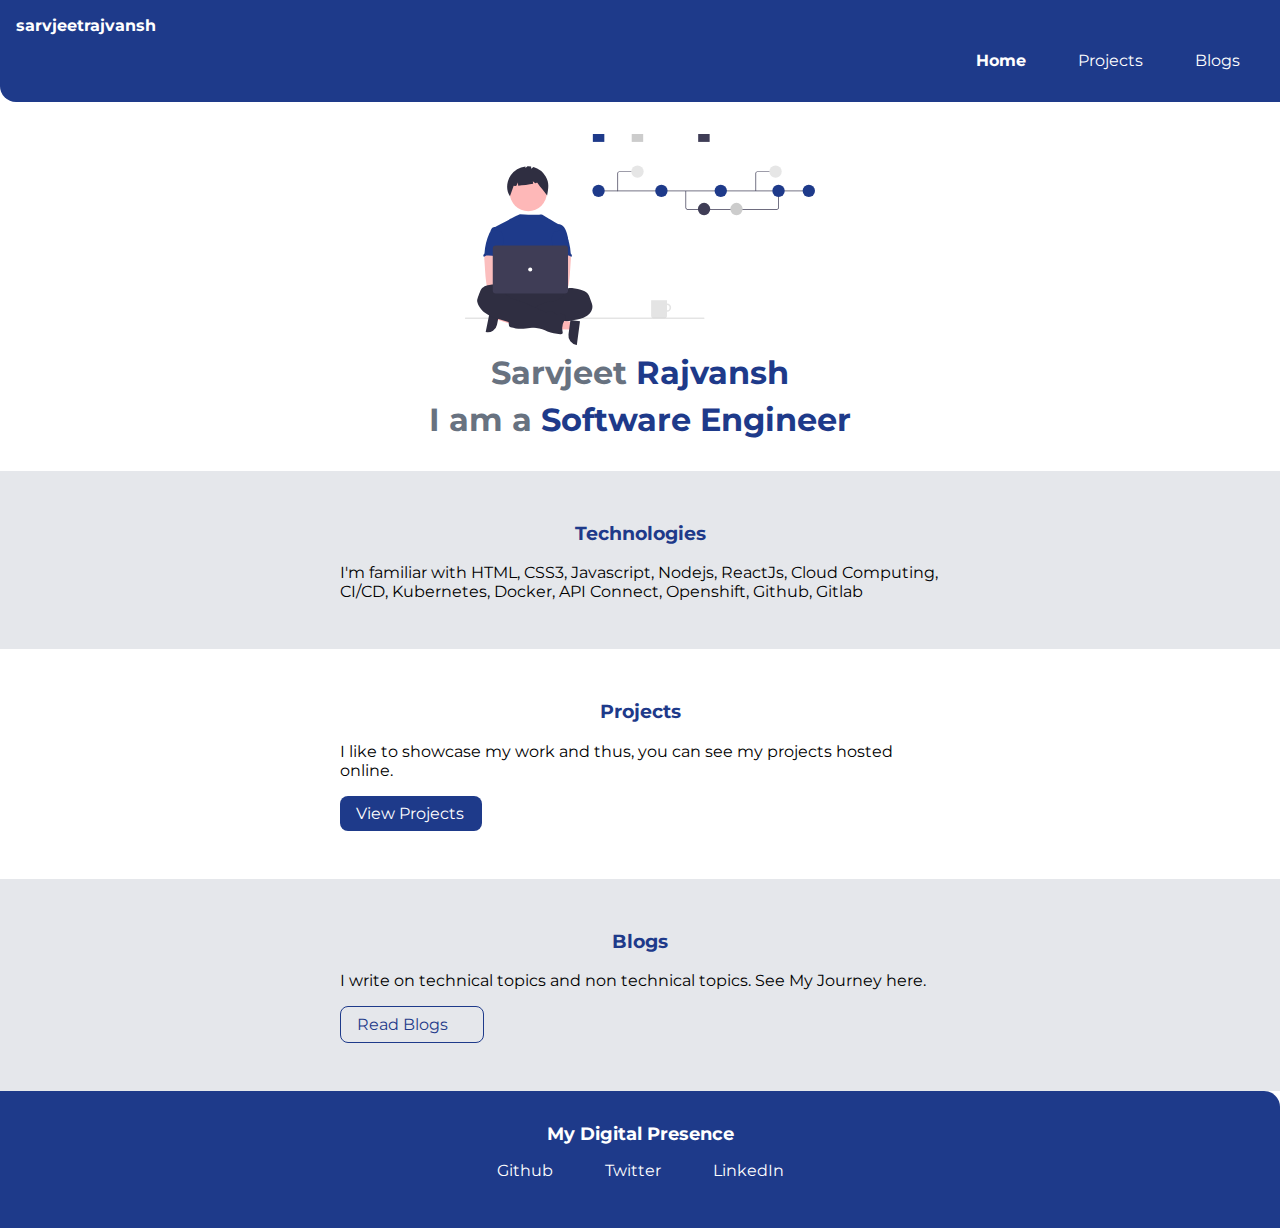
<file: index.html>
<!DOCTYPE html>
<html lang="en">

<head>
    <meta charset="UTF-8">
    <meta http-equiv="X-UA-Compatible" content="IE=edge">
    <meta name="viewport" content="width=device-width, initial-scale=1.0">
    <link rel="stylesheet" href="index.css">
    <title>Home | Sarvjeet</title>
</head>

<body>
    <nav class="navigation container">
        <div class="nav-brand"> <a href="/">sarvjeetrajvansh</a> </div>
        <ul class="list-non-bullet nav-pills">
            <li class="list-item-inline"><a class="link link-active" href="/index.html">Home</a></li>
            <li class="list-item-inline"><a class="link " href="/projects.html">Projects</a></li>
            <li class="list-item-inline"><a class="link " href="/blogs.html">Blogs</a></li>
        </ul>
    </nav>
    <header class="hero">
        <img class="hero-img" src="hero.svg" alt="hero_img">
        <h1 class=" hero-heading">Sarvjeet <span class="heading-inverted">Rajvansh</span></h1>
        <h1 class=" hero-heading">I am a <span class="heading-inverted">Software Engineer</span> </h1>
    </header>
    <section class="section ow">
        <div class="container container-center">
            <h3>Technologies</h3>
            <p> I'm familiar with HTML, CSS3, Javascript, Nodejs, ReactJs, Cloud Computing, CI/CD, Kubernetes, Docker, API Connect, Openshift, Github, Gitlab</p>
        </div>
    </section>
    <section class="section">
        <div class="container container-center">
            <h3>Projects</h3>
            <p>I like to showcase my work and thus, you can see my projects hosted online.</p>
            <a class="link link-primary" href="/projects.html">View Projects</a>
        </div>
    </section>
    <section class="section ow">
        <div class="container container-center">
            <h3>Blogs</h3>
            <p>I write on technical topics and non technical topics. See My Journey here.</p>
            <a class="link link-secondary" href="/blogs.html">Read Blogs</a>
        </div>
    </section>
    <footer class="footer">
        <div class="footer-header">My Digital Presence </div>
        <ul class="social-links list-non-bullet">
            <li class="list-item-inline"><a class="link " href="https://github.com/sarvjeetrajvansh"
                    target="_blank">Github</a> </li>
            <li class="list-item-inline"><a class="link " href="https://twitter.com/sarrajva" target="_blank">Twitter</a>
            </li>
            <li class="list-item-inline"><a class="link " href="https://www.linkedin.com/in/sarvjeetrajvansh/"
                    target="_blank">LinkedIn</a></li>
        </ul>
    </footer>



</body>

</html>
</file>
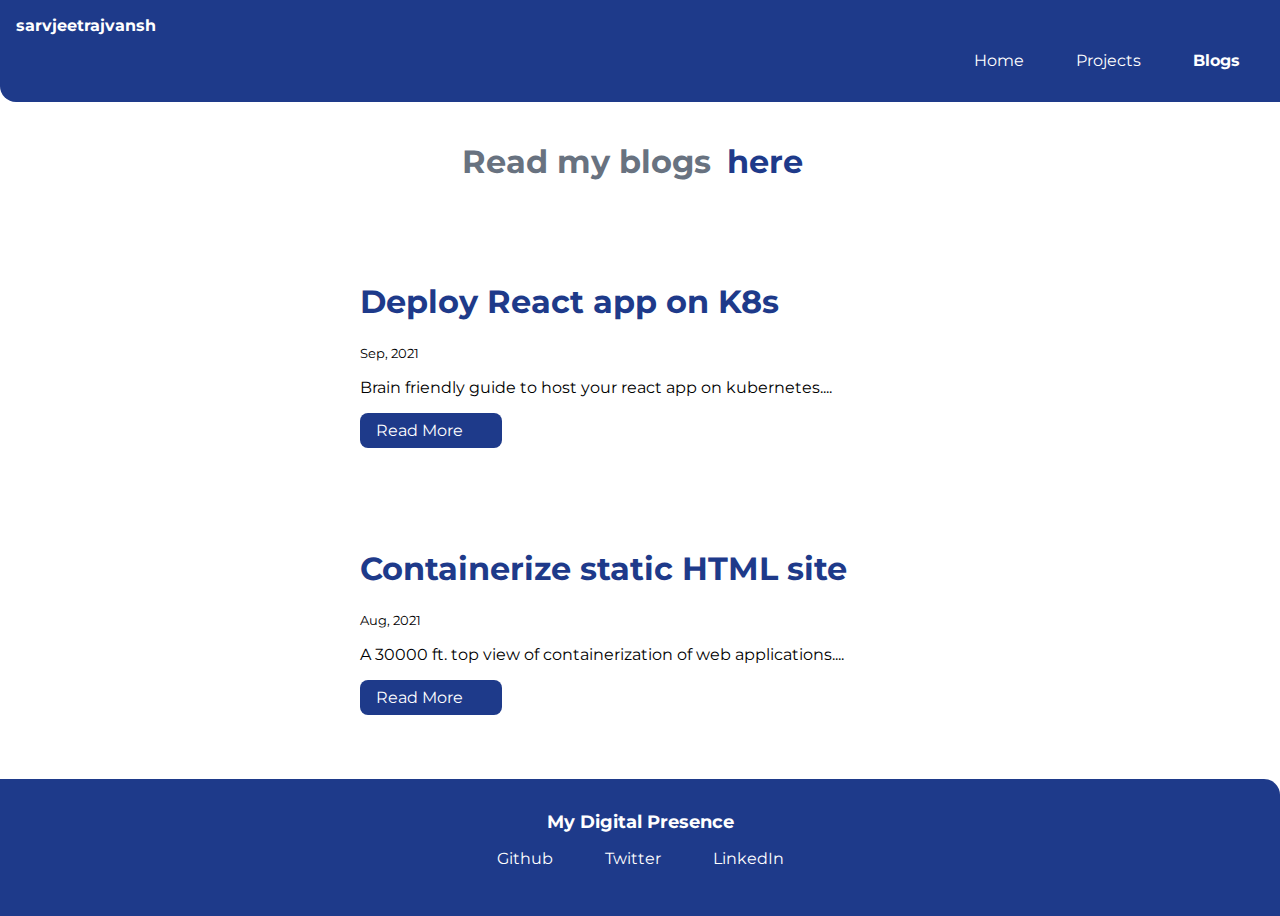
<file: blogs.html>
<!DOCTYPE html>
<html lang="en">

<head>
    <meta charset="UTF-8">
    <meta http-equiv="X-UA-Compatible" content="IE=edge">
    <meta name="viewport" content="width=device-width, initial-scale=1.0">
    <link rel="stylesheet" href="index.css">
    <title>Blogs | sarvjeet </title>
</head>

<body>
    <nav class="navigation container">
        <div class="nav-brand"> <a href="/">sarvjeetrajvansh</a> </div>
        <ul class="list-non-bullet nav-pills">
            <li class="list-item-inline"><a class="link " href="/index.html">Home</a></li>
            <li class="list-item-inline"><a class="link " href="/projects.html">Projects</a></li>
            <li class="list-item-inline"><a class="link link-active" href="/blogs.html">Blogs</a></li>
        </ul>
    </nav>
    <header class="hero">
        <h1 class="hero-heading">Read my blogs<span class="heading-inverted"><a class=" link heading-inverted" target="_blank" href="https://2minutestech.in">here</a></span></h1>
    </header>
     
    <ul class="list-non-bullet">
        <li>
            <article class="container container-center showcase-list">
                <h1>Deploy React app on K8s</h1>
                <small>Sep, 2021</small>
                <p> Brain friendly guide to host your react app on kubernetes....
            </p>
                <a class="link link-primary" target="_blank" href="https://2minutestech.in/deploy-react-app-on-k8s">Read More</a>
            </article>
        </li>
        <li>
            <article class="container container-center showcase-list">
                <h1>Containerize static HTML site</h1>
                <small>Aug, 2021</small>
                <p> A 30000 ft. top view of containerization of web applications....

            </p>
                <a class="link link-primary" target="_blank" href="https://2minutestech.in/dockerizehtmlsite">Read More</a>
            </article>
        </li>
        </ul>


    <footer class="footer">
        <div class="footer-header">My Digital Presence </div>
        <ul class="social-links list-non-bullet">
            <li class="list-item-inline"><a class="link "  href="https://github.com/sarvjeetrajvansh"
                    target="_blank">Github</a> </li>
            <li class="list-item-inline"><a class="link " href="https://twitter.com/sarrajva" target="_blank">Twitter</a>
            </li>
            <li class="list-item-inline"><a class="link " href="https://www.linkedin.com/in/sarvjeetrajvansh/"
                    target="_blank">LinkedIn</a></li>
        </ul>
    </footer>
</body>

</html>
</file>
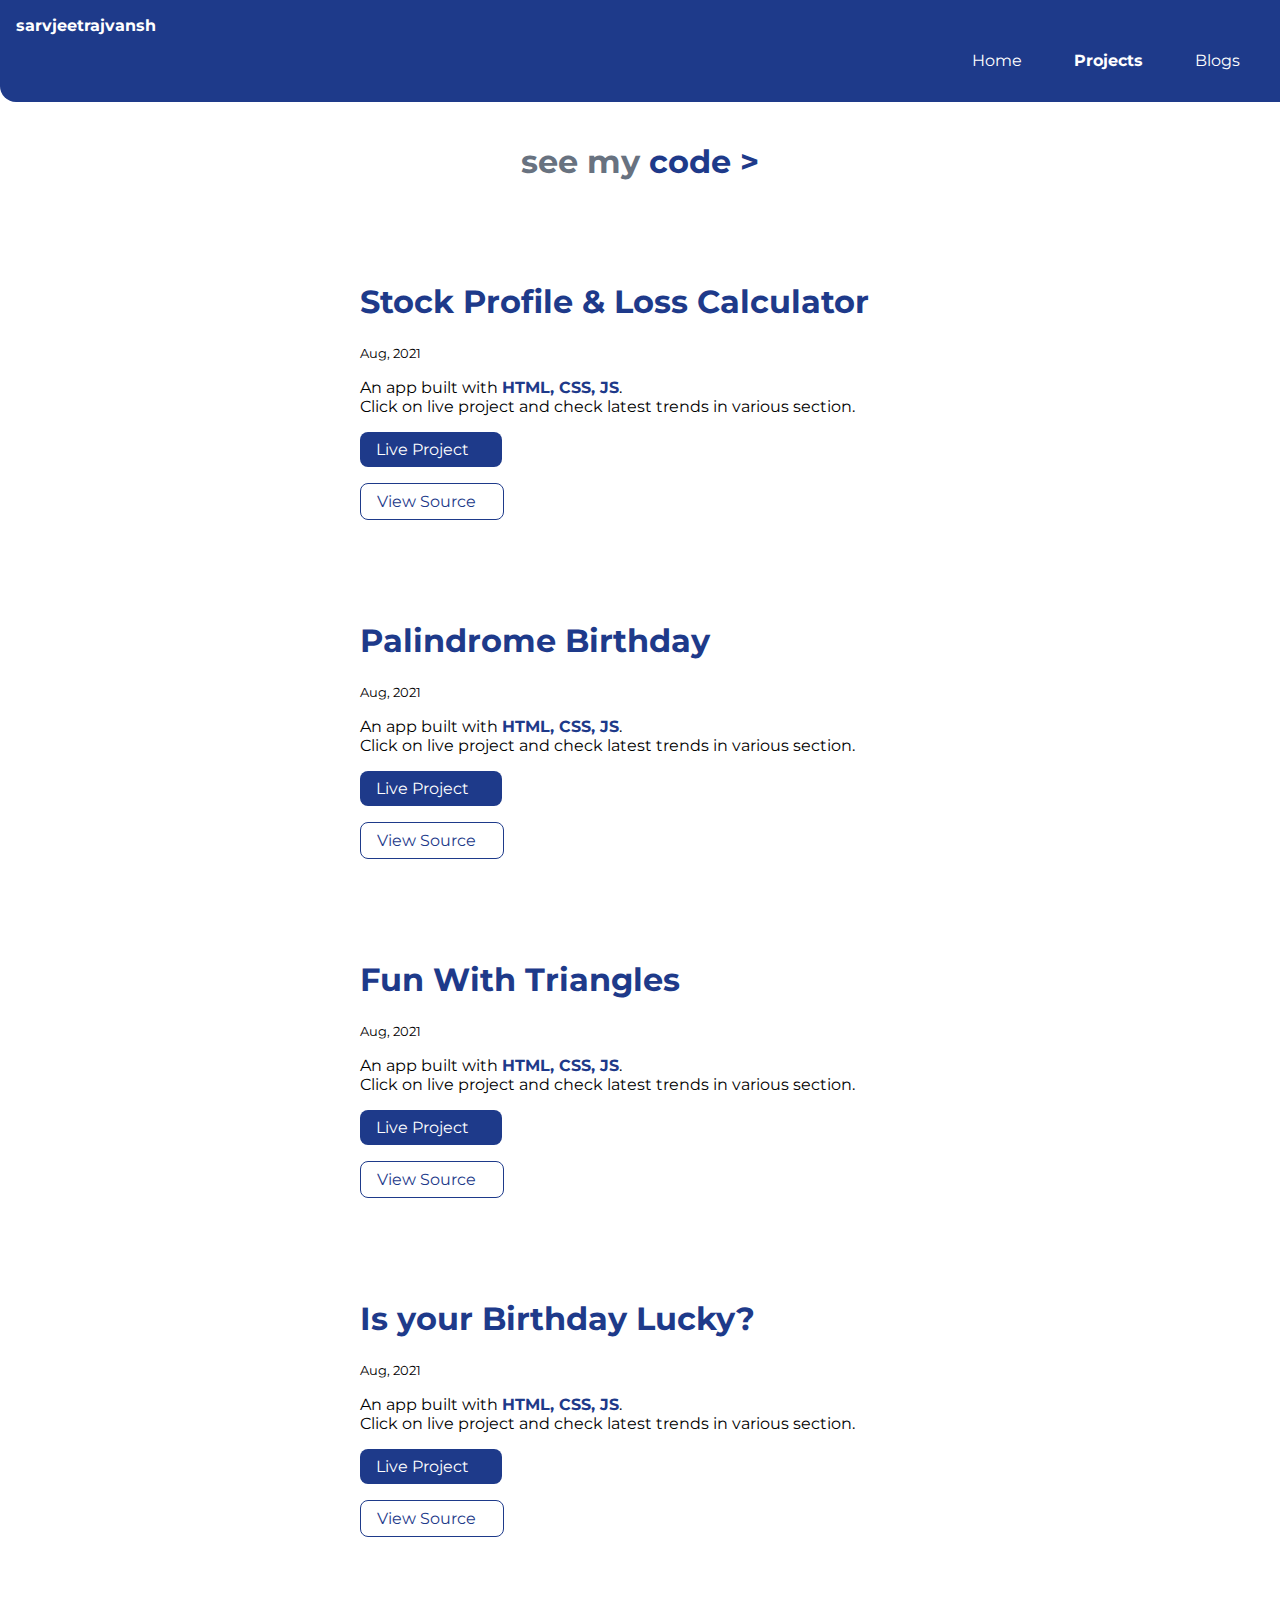
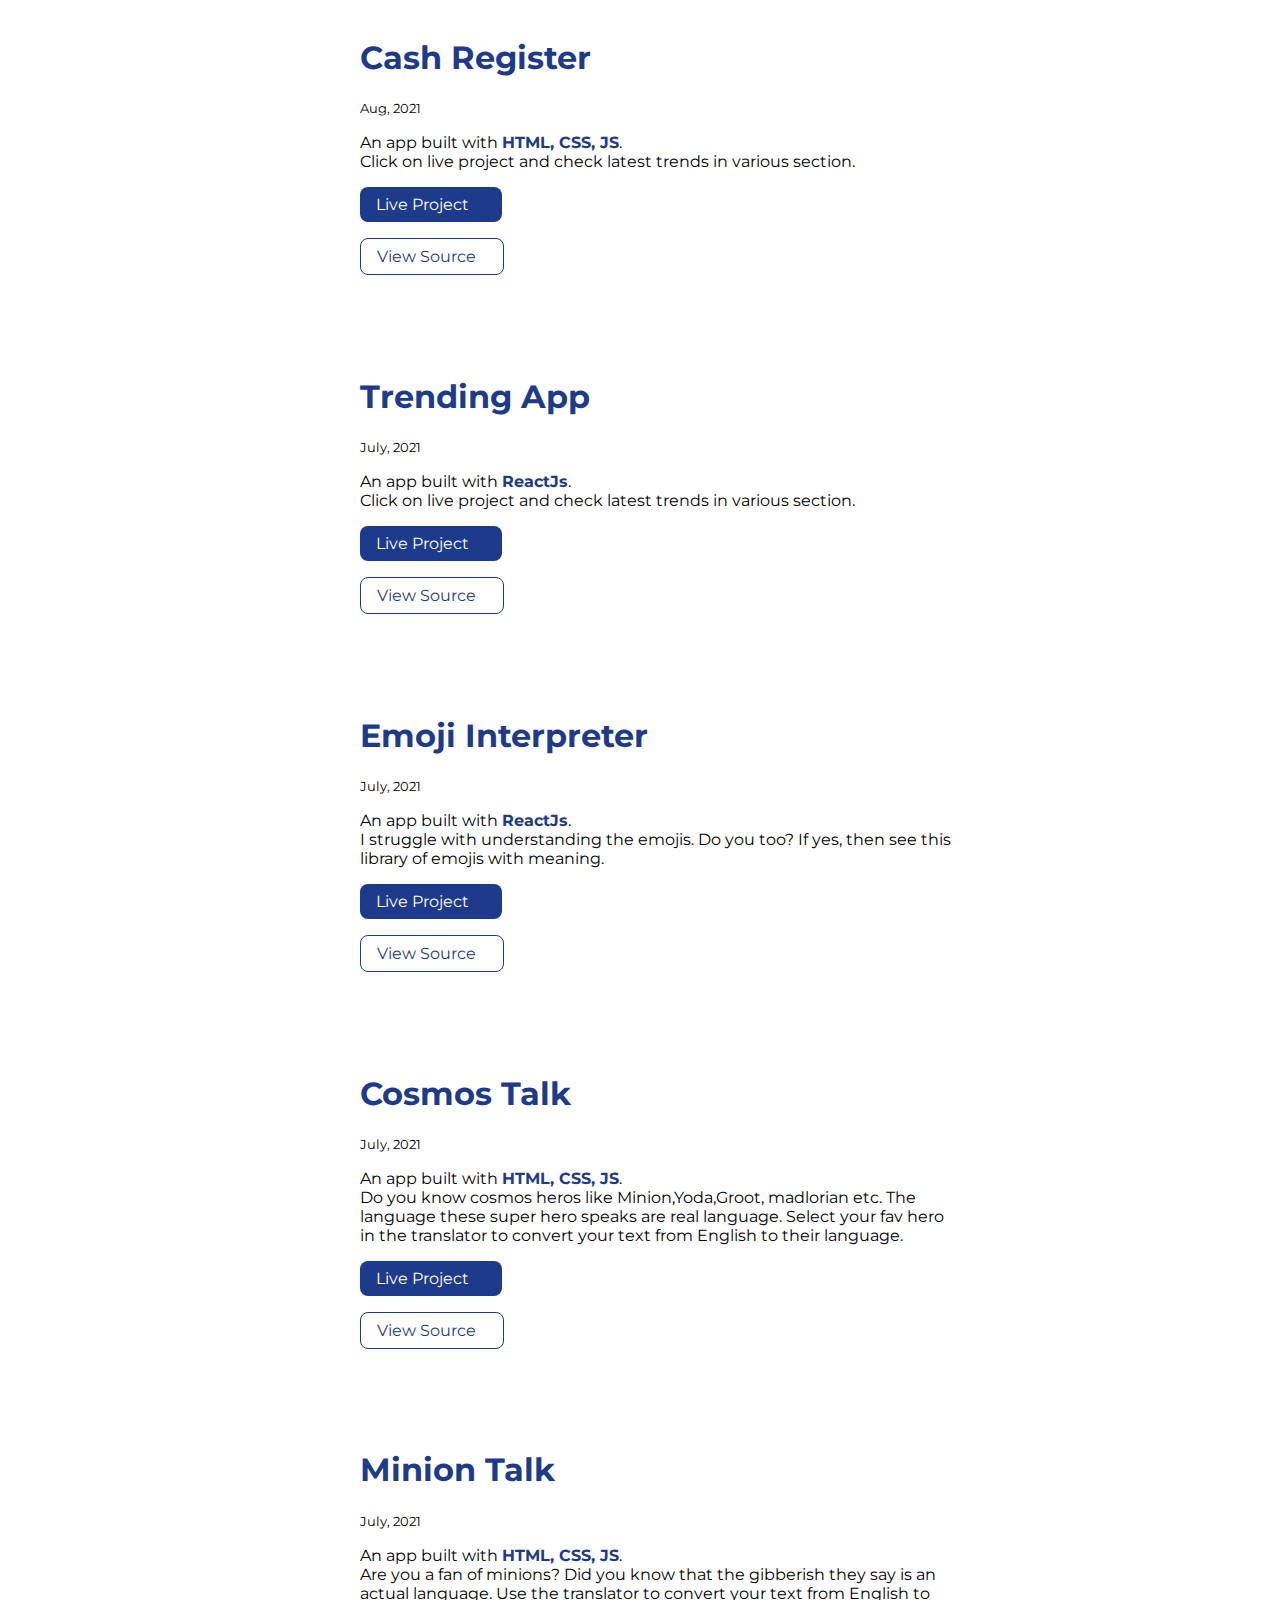
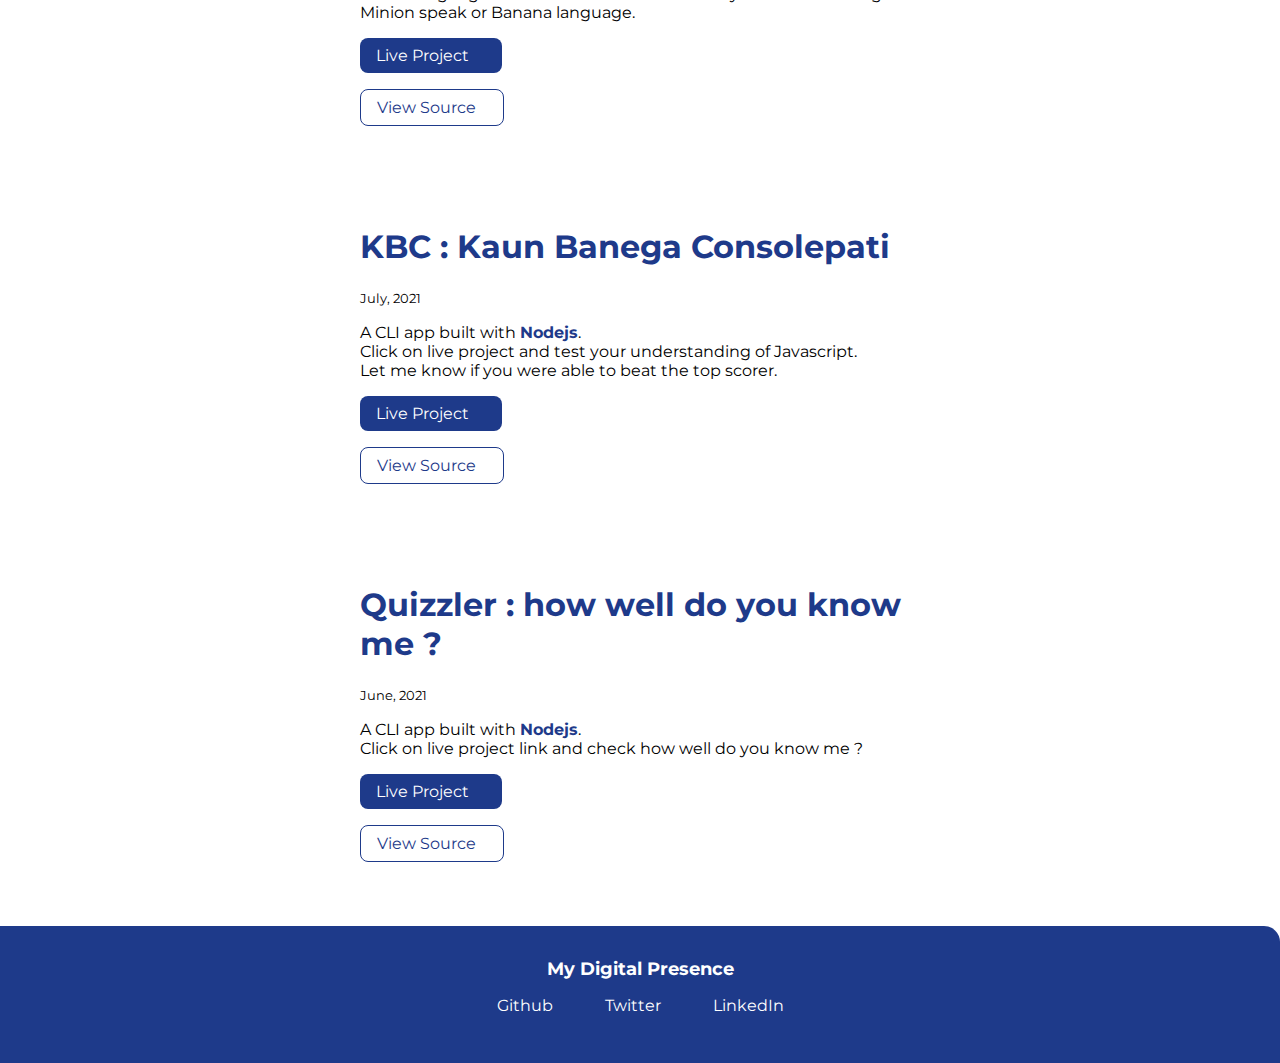
<file: projects.html>
<!DOCTYPE html>
<html lang="en">

<head>
    <meta charset="UTF-8">
    <meta http-equiv="X-UA-Compatible" content="IE=edge">
    <meta name="viewport" content="width=device-width, initial-scale=1.0">
    <link rel="stylesheet" href="index.css">
    <title>Projects | Sarvjeet</title>
</head>

<body>
    <nav class="navigation container">
        <div class="nav-brand"> <a href="/">sarvjeetrajvansh</a> </div>
        <ul class="list-non-bullet nav-pills">
            <li class="list-item-inline"><a class="link " href="/index.html">Home</a></li>
            <li class="list-item-inline"><a class="link link-active" href="/projects.html">Projects</a></li>
            <li class="list-item-inline"><a class="link " href="/blogs.html">Blogs</a></li>
        </ul>
    </nav>
    <header class="hero">
        <h1 class="hero-heading">see my <span class="heading-inverted"> code ></span> </h1>
    </header>
    <ul class="list-non-bullet">
         <li>
            <article class="container container-center showcase-list">
                <h1>
                    Stock Profile & Loss Calculator  </h1>
                <small>Aug, 2021</small>
                 <p> An app built with <strong>HTML, CSS, JS</strong>. <br>
                    Click on live project and check latest trends in various section.
            </p>
                <a class="link link-primary" target="_blank"href="https://sharegrossvalue.netlify.app/">Live Project</a>
                <a class="link link-secondary" target="_blank"href="https://github.com/sarvjeetrajvansh/sharegrossvalue.git">View Source</a>
            </article>
        </li>
         <li>
            <article class="container container-center showcase-list">
                <h1>
                    Palindrome Birthday  </h1>
                <small>Aug, 2021</small>
                 <p> An app built with <strong>HTML, CSS, JS</strong>. <br>
                    Click on live project and check latest trends in various section.
            </p>
                <a class="link link-primary" target="_blank"href="https://palinbdy.netlify.app/">Live Project</a>
                <a class="link link-secondary" target="_blank"href="https://github.com/sarvjeetrajvansh/palindromebirthday.git">View Source</a>
            </article>
        </li>
         <li>
            <article class="container container-center showcase-list">
                <h1>
                    Fun With Triangles  </h1>
                <small>Aug, 2021</small>
                 <p> An app built with <strong>HTML, CSS, JS</strong>. <br>
                    Click on live project and check latest trends in various section.
            </p>
                <a class="link link-primary" target="_blank"href="https://triq.netlify.app/">Live Project</a>
                <a class="link link-secondary" target="_blank"href="https://github.com/sarvjeetrajvansh/funwithtriangles.git">View Source</a>
            </article>
        </li>
         <li>
            <article class="container container-center showcase-list">
                <h1>
                    Is your Birthday Lucky?  </h1>
                <small>Aug, 2021</small>
                 <p> An app built with <strong>HTML, CSS, JS</strong>. <br>
                    Click on live project and check latest trends in various section.
            </p>
                <a class="link link-primary" target="_blank"href="https://checkyourluckybdy.netlify.app/">Live Project</a>
                <a class="link link-secondary" target="_blank"href="https://github.com/sarvjeetrajvansh/Is-your-birthdate-Lucky.git">View Source</a>
            </article>
        </li>
         <li>
            <article class="container container-center showcase-list">
                <h1>
                   Cash Register  </h1>
                <small>Aug, 2021</small>
                <p> An app built with <strong>HTML, CSS, JS</strong>. <br>
                    Click on live project and check latest trends in various section.
            </p>
                <a class="link link-primary" target="_blank"href="https://exchangecounter.netlify.app/">Live Project</a>
                <a class="link link-secondary" target="_blank"href="https://github.com/sarvjeetrajvansh/cashregister.git">View Source</a>
            </article>
        </li>
        <li>
            <article class="container container-center showcase-list">
                <h1>
                    Trending App  </h1>
                <small>July, 2021</small>
                <p> An app built with <strong>ReactJs</strong>. <br>
                    Click on live project and check latest trends in various section.
            </p>
                <a class="link link-primary" target="_blank"href="https://trendify.netlify.app/">Live Project</a>
                <a class="link link-secondary" target="_blank"href="https://github.com/sarvjeetrajvansh/trendingapp">View Source</a>
            </article>
        </li>
        <li>
            <article class="container container-center showcase-list">
                <h1>
                   Emoji Interpreter</h1>
                <small>July, 2021</small>
                <p> An app built with <strong>ReactJs</strong>. <br>
                    I struggle with understanding the emojis. Do you too? If yes, then see this library of emojis with meaning.
                </p>
                <a class="link link-primary" target="_blank"href="https://emotico.netlify.app/">Live Project</a>
                <a class="link link-secondary" target="_blank"href="https://github.com/sarvjeetrajvansh/emojiapp">View Source</a>
            </article>
        </li>
        <li>
            <article class="container container-center showcase-list">
                <h1>
                  Cosmos Talk  </h1>
                <small>July, 2021</small>
                <p> An app built with <strong>HTML, CSS, JS</strong>. <br>
                    Do you know cosmos heros like Minion,Yoda,Groot, madlorian etc.
                    The language these super hero speaks are real language.
                    Select your fav hero in the translator to convert your text from English to their language.
                </p>
                <a class="link link-primary" target="_blank" href="https://cosmostalk.netlify.app/">Live Project</a>
                <a class="link link-secondary" target="_blank" href="https://github.com/sarvjeetrajvansh/cosmostalk">View Source</a>
            </article>
        </li>
        <li>
            <article class="container container-center showcase-list">
                <h1>
                  Minion Talk  </h1>
                <small>July, 2021</small>
                
                <p> An app built with <strong>HTML, CSS, JS</strong>. <br>
                    Are you a fan of minions? Did you know that the gibberish they say is an actual language. Use the translator to convert your text from English to Minion speak or Banana language.
            </p>
                <a class="link link-primary" target="_blank" href="https://minionverses.netlify.app/">Live Project</a>
                <a class="link link-secondary" target="_blank" href="https://github.com/sarvjeetrajvansh/MinionTalk">View Source</a>
            </article>
        </li>
        <li>
            <article class="container container-center showcase-list">
                <h1>
                   KBC : Kaun Banega Consolepati  </h1>
                <small>July, 2021</small>
                <p> A CLI app built with <strong>Nodejs</strong>. <br>
                    Click on live project and test your understanding of Javascript.
               <br> Let me know if you were able to beat the top scorer.
            </p>
                <a class="link link-primary" target="_blank" href="https://replit.com/@sarrajva/kbc?embed=1&output">Live Project</a>
                <a class="link link-secondary" target="_blank" href="https://github.com/sarvjeetrajvansh/kbc">View Source</a>
            </article>
        </li>
        <li>
            <article class="container container-center showcase-list">
                <h1>
                    Quizzler : how well do you know me ?
                </h1>
                <small>June, 2021</small>
                <p>A CLI app built with <strong>Nodejs</strong>. <br> Click on live project link and check how well do you know me ?</p>
                <a class="link link-primary" target="_blank" href="https://replit.com/@sarrajva/quizzler?embed=1&output">Live Project</a>
                <a class="link link-secondary" target="_blank" href="https://github.com/sarvjeetrajvansh/quizzler">View Source</a>
            </article>
        </li>

    </ul>
    <footer class="footer">
        <div class="footer-header">My Digital Presence </div>
        <ul class="social-links list-non-bullet">
            <li class="list-item-inline"><a class="link " href="https://github.com/sarvjeetrajvansh"
                    target="_blank">Github</a> </li>
            <li class="list-item-inline"><a class="link " href="https://twitter.com/sarrajva" target="_blank">Twitter</a>
            </li>
            <li class="list-item-inline"><a class="link " href="https://www.linkedin.com/in/sarvjeetrajvansh/"
                    target="_blank">LinkedIn</a></li>
        </ul>
    </footer>

</body>

</html>
</file>
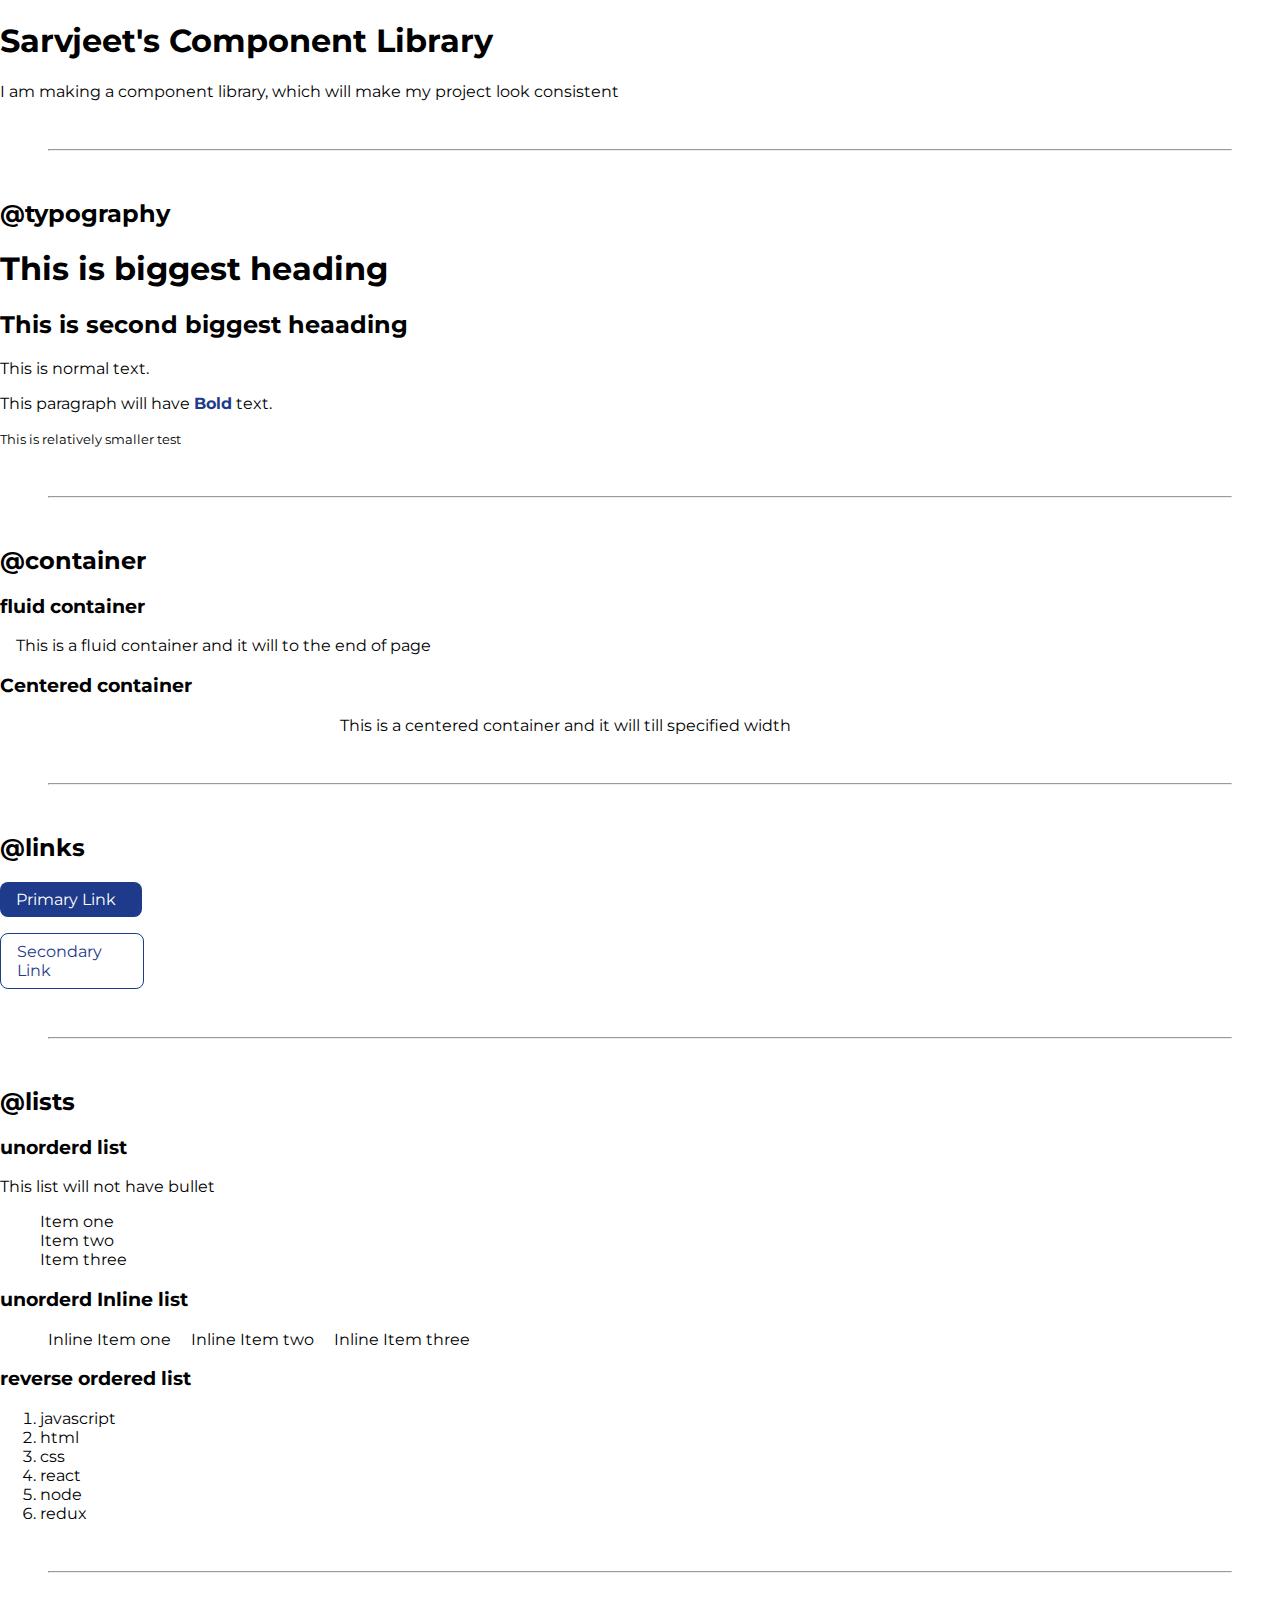
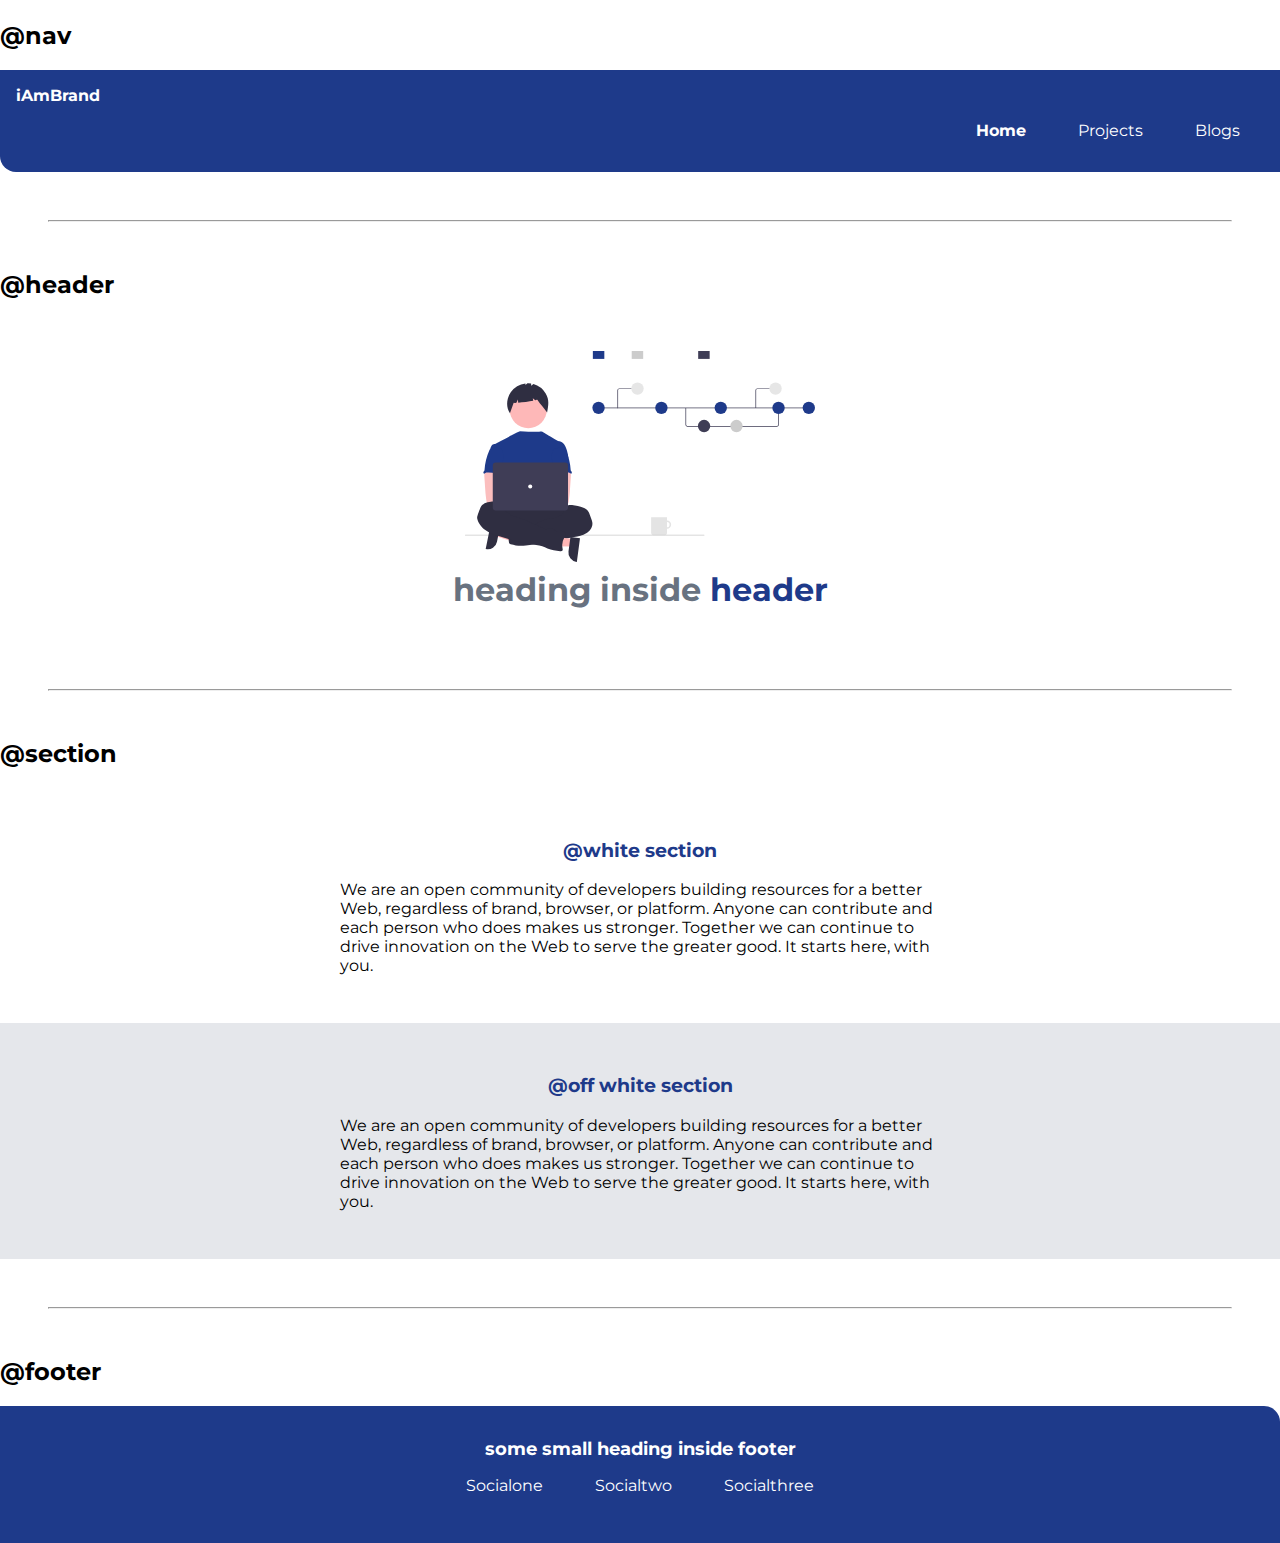
<file: lib/component.html>
<!DOCTYPE html>
<html lang="en">

<head>
    <meta charset="UTF-8">
    <meta http-equiv="X-UA-Compatible" content="IE=edge">
    <meta name="viewport" content="width=device-width, initial-scale=1.0">
    <link rel="stylesheet" href="/index.css">
    <title>Component Library</title>
</head>

<body>
    <h1>Sarvjeet's Component Library</h1>
    <p>I am making a component library, which will make my project look consistent</p>
    <hr>
    <h2>@typography</h2>
    <h1>This is biggest heading</h1>
    <h2> This is second biggest heaading</h2>
    <p>This is normal text.</p>
    <p>This paragraph will have <strong>Bold</strong> text.</p>
    <small>This is relatively smaller test</small>
    <hr>
    <h2>@container</h2>
    <h3>fluid container</h3>
    <div class="container ">This is a fluid container and it will to the end of page</div>

    <h3>Centered container</h3>
    <div class=" container container-center">This is a centered container and it will till specified width</div>

    <hr>
    <h2>@links</h2>
    <a class="link link-primary" href="/">Primary Link</a>
    <a class="link link-secondary" href="/">Secondary Link</a>
    <hr>

    <h2>@lists</h2>
    <h3>unorderd list</h3>
    <p>This list will not have bullet</p>
    <ul class="list-non-bullet">
        <li> Item one</li>
        <li> Item two</li>
        <li> Item three</li>
    </ul>

    <h3>unorderd Inline list</h3>
    <ul class="list-non-bullet">
        <li class="list-item-inline">Inline Item one</li>
        <li class="list-item-inline">Inline Item two</li>
        <li class="list-item-inline">Inline Item three</li>
    </ul>

    <h3>reverse ordered list</h3>
    <ol>
        <li>javascript</li>
        <li>html</li>
        <li>css</li>
        <li>react</li>
        <li>node</li>
        <li>redux</li>
    </ol>
    <hr>
    <h2>@nav</h2>
    <nav class="navigation container">
        <div class="nav-brand">iAmBrand</div>
        <ul class="list-non-bullet nav-pills">
            <li class="list-item-inline"><a class="link link-active" href="/">Home</a></li>
            <li class="list-item-inline"><a class="link " href="/">Projects</a></li>
            <li class="list-item-inline"><a class="link " href="/">Blogs</a></li>
        </ul>
    </nav>
    <hr>
    <h2>@header</h2>
    <header class="hero">
        <img class="hero-img" src="/hero.svg" alt="hero_img">
        <h1 class="hero-heading">heading inside <span class="heading-inverted">header</span> </h1>
    </header>

    <hr>
    <h2>@section</h2>
    <section class="section">
        <div class="container container-center">
            <h3>@white section</h3>
            <p>We are an open community of developers building resources for a better Web, regardless of brand, browser,
                or platform. Anyone can contribute and each person who does makes us stronger. Together we can continue
                to drive innovation on the Web to serve the greater good. It starts here, with you.</p>
        </div>
    </section>
    <section class="section ow">
        <div class="container container-center">
            <h3>@off white section</h3>
            <p>We are an open community of developers building resources for a better Web, regardless of brand, browser,
                or platform. Anyone can contribute and each person who does makes us stronger. Together we can continue
                to drive innovation on the Web to serve the greater good. It starts here, with you.</p>
        </div>
    </section>

    <hr>
    <h2>@footer</h2>
    <footer class="footer">
        <div class="footer-header">some small heading inside footer</div>
        <ul class="social-links list-non-bullet">
            <li class="list-item-inline"><a class="link " href="">Socialone</a> </li>
            <li class="list-item-inline"><a class="link " href="">Socialtwo</a></li>
            <li class="list-item-inline"><a class="link " href="">Socialthree</a></li>
        </ul>
    </footer>
</body>

</html>
</file>
<file: index.css>
@import url('https://fonts.googleapis.com/css2?family=Montserrat:wght@400;700&display=swap');

/** Root element customization**/
:root {

    --primary-color: #1E3A8A;
    --dark-gray: #687280;
    --off-white: #E5E7EB;
}


body {
    font-family: 'Montserrat', sans-serif;
    margin: 0px;
}

hr {
    margin: 3rem;
}

/* continer customizations */
.container {
    padding-left: 1rem;
    padding-right: 1rem;
}

.container-center {
    margin: auto;
    max-width: 600px;
}

/* Link customization */
.link {

    text-decoration: none;
    padding: 0.5rem 1rem;
}

.link-primary {
    background-color: var(--primary-color);
    border-radius: 0.5rem;
    color: white;
    display: block;
    max-width: 110px;
    margin: 1rem 1rem 1rem 0rem;
}

.link-secondary {
    color: var(--primary-color);
    border-radius: 0.5rem;
    border: 1px solid var(--primary-color);
    display: block;
    max-width: 110px;
    margin: 1rem 1rem 1rem 0rem;
}

.list-non-bullet {
    list-style: none;
}

.list-item-inline {
    display: inline;
    padding: 0rem 0.5rem;
}
.showcase-list{
    padding: 2rem;
}
.list-non-bullet h1, strong {
    color: var(--primary-color);
}
/* Navigation Customization */

.navigation {
    background-color: var(--primary-color);
    color: white;
    padding: 1rem;
    border-bottom-left-radius: 1rem;
}

.navigation .nav-brand {
    font-weight: bold;
}

.navigation .nav-pills {
    text-align: right;
}

.navigation .link {
    color: white;
}

.navigation .link-active {
    font-weight: bold;
}
.nav-brand a  {
    text-decoration: none;
    color: inherit;
}

/** Hero Customization **/

.hero {
    padding: 2rem;
}

.hero .hero-img {
    max-width: 350px;
    display: block;
    margin: auto;
}

.hero .hero-heading {
    padding-top: 0.5rem;
    color: var(--dark-gray);
    text-align: center;
    margin: 0px;
}


.hero .hero-heading .heading-inverted {
    color: var(--primary-color);
}

/* Section Customization */

.section {
    padding: 2rem;
}

.section h3 {
    text-align: center;
    color: var(--primary-color);
}

.ow {
    background-color: var(--off-white);
}

/** Footer customization **/
footer {
    background-color: var(--primary-color);
    padding: 2rem 1rem;
    text-align: center;
    color: white;
    border-top-right-radius: 1rem;

}

.footer .link {
    color: white;
}

.footer ul {
    padding-inline-start: 0px;
}

.footer .footer-header {

    font-size: large;
    font-weight: bold;
}
</file>
